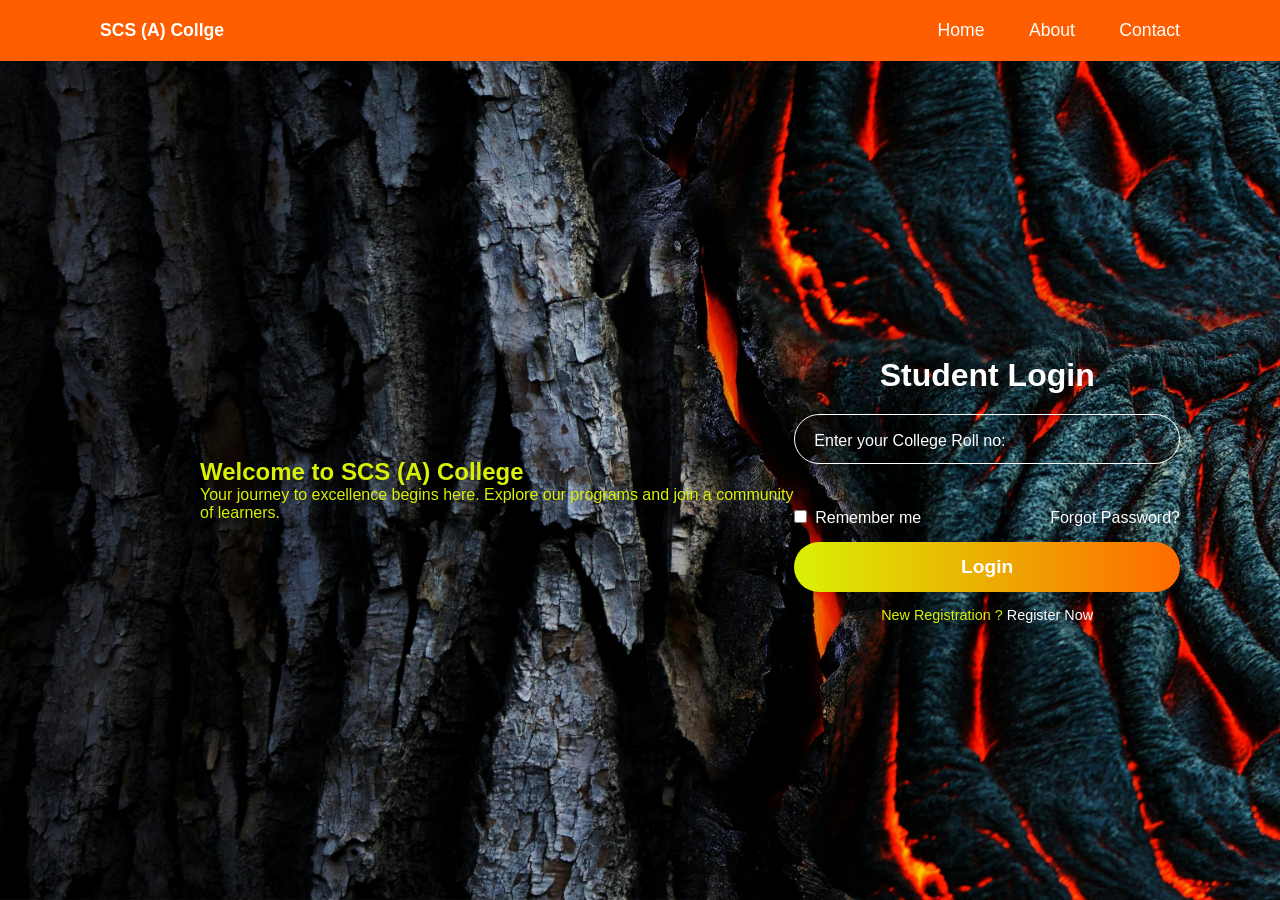
<file: index.html>
<!DOCTYPE html>
<html lang="en">
<head>
    <meta charset="UTF-8">
    <meta name="viewport" content="width=device-width, initial-scale=1.0">
    <title>Document</title>
    <link rel="stylesheet" href="styles.css">
</head>
<body>
    <header class="header">
        <a href="#" class="logo">SCS (A) Collge </a>
        <nav class="nav">
            <a href="https://share.google/OWjX98I2dAfKHLc4h">Home</a>
            <a href="#">About</a>
            <a href="#">Contact</a>
        </nav>
    </header>
    <section class="home">
        <div class="content">
            <h2>Welcome to SCS (A) College</h2>
            <p>Your journey to excellence begins here. 
    Explore our programs and join a community of learners.</p>
        </div>
         <div class="wallpaper-login">
            <h2> Student Login</h2>
            <form action="#">
                <div class="input-box">
                    <span class="icon"><ion-icon name="lock-closed"></ion-icon></span>
                    <input type="number" required>
                    <label>Enter your College Roll no:</label>

                </div>
                <div class="remember-forget">
                    <label><input type="checkbox">Remember me</label>
                    <a href="#">Forgot Password?</a>
                </div>
                <button type="submit" class="btn">Login</button>
                <div class="register">
                    <p>New Registration ? <a href="reg.html">Register Now</a></p>
                </div>
                </form>
                </div>
    </section>
</body>
</html>
</file>
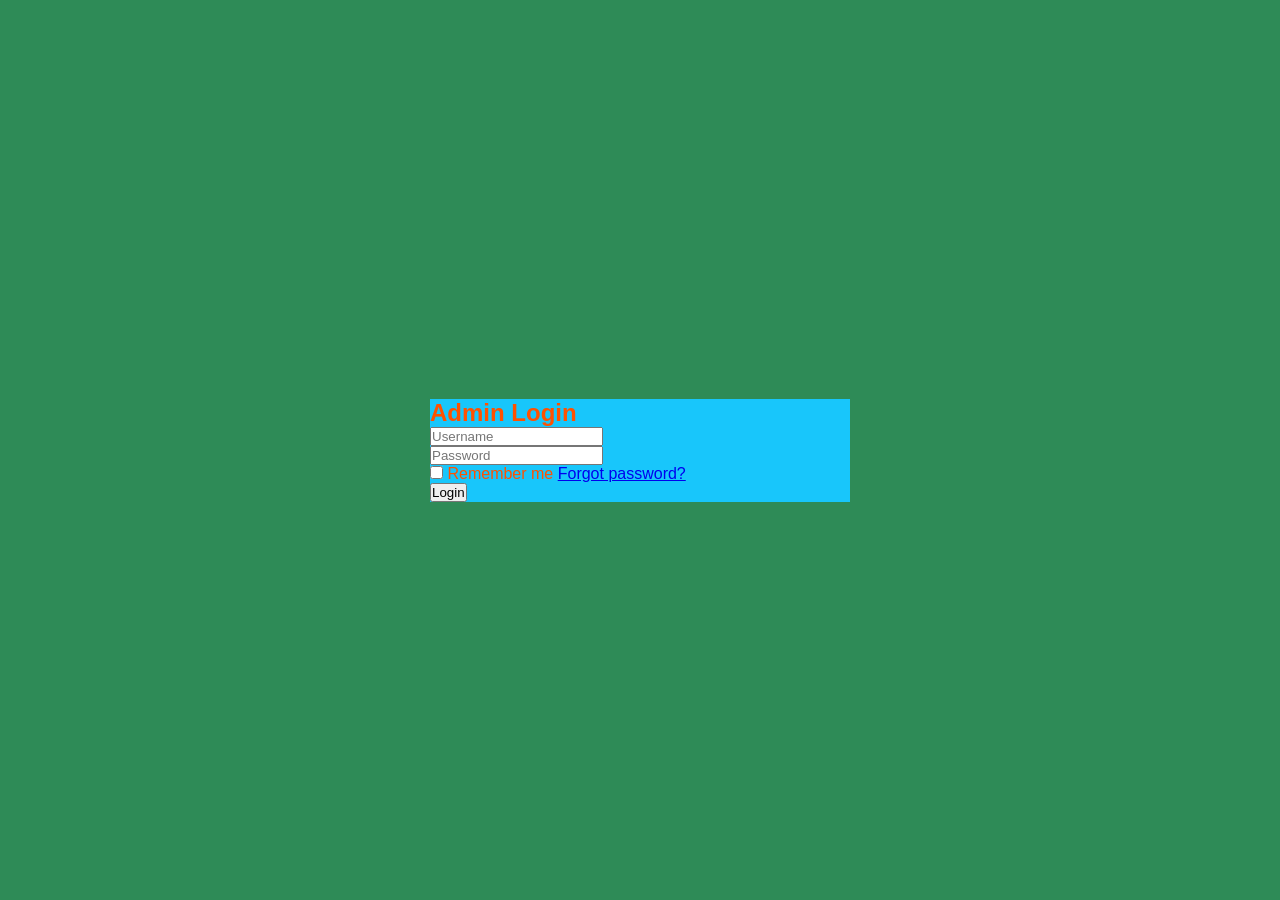
<file: h.htm>
<!DOCTYPE html>
<html lang="en">
<head>
    <meta charset="UTF-8">
    <meta name="viewport" content="width=device-width, initial-scale=1.0">
    <title>Document</title>
   <style>
   *{

margin: 0;

padding: 0;

box-sizing: border-box;

font-family: "Poppins", sans-serif;

}

body {

display: flex;

justify-content: center;

align-items: center;

min-height: 100vh;

background: seagreen;

}

.wrapper {

width: 420px;

background: rgb(24, 198, 251);

color: #ff5100ff;

}
</style>
</head>
<body>
    <form action="" method="post">
    <div class="wrapper">
    <h2>Admin Login</h2>
    <div class="input-box">

<input type="text" placeholder="Username"

required>

</div>

<div class="input-box">

<input type="password"

placeholder="Password" required>

</div>

<div class="remember-forgot">

<label><input type="checkbox"> Remember me</

label>

<a href="#">Forgot password?</a>

</div>

<button type="submit" class="btn">Login</button>

</form>

</div>
</body>
</html>
</file>
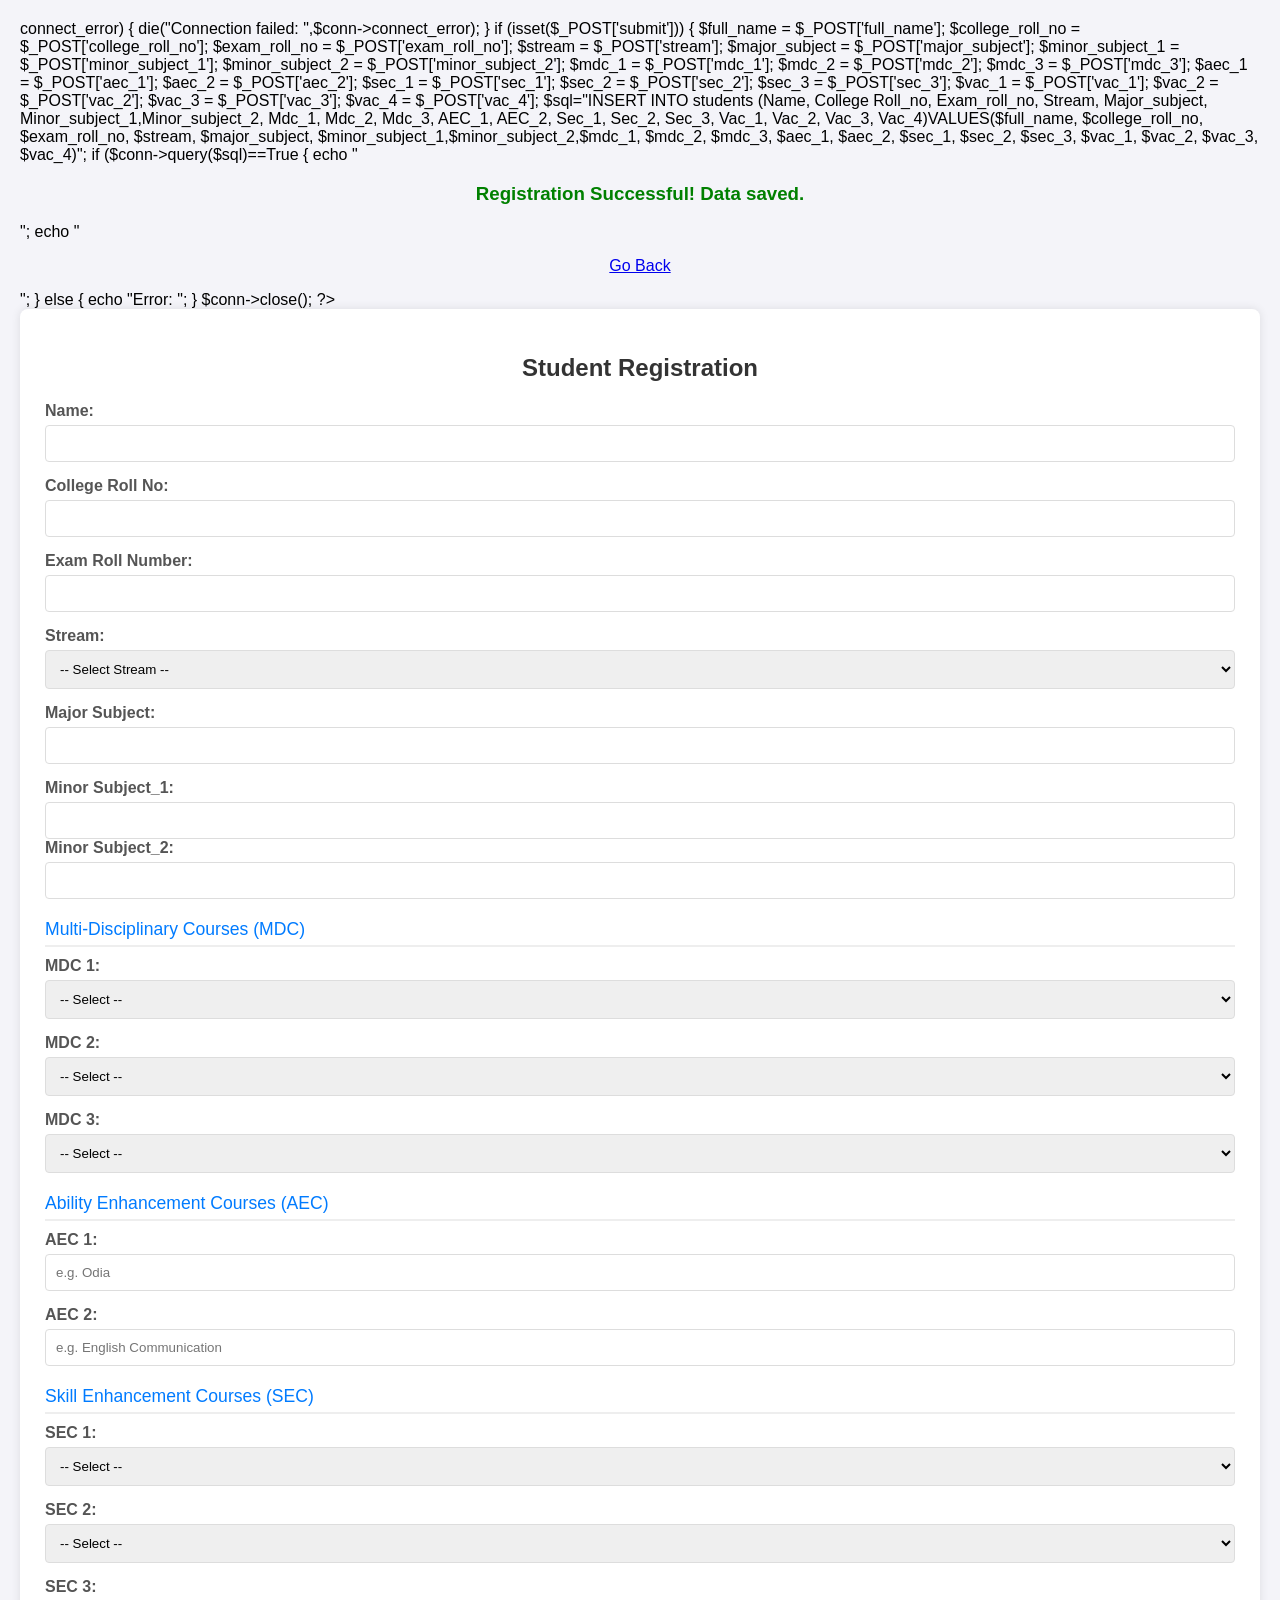
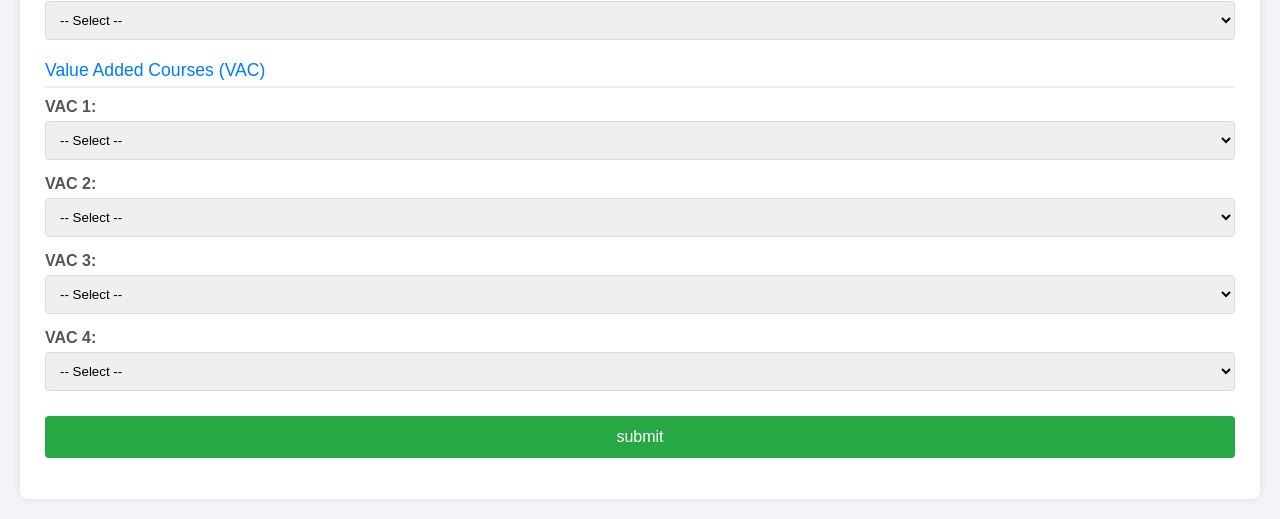
<file: reg.html>
<?php
$servername = "localhost";
$username = "root";      
$password = "";          
$dbname = "college_db";


$conn = new mysqli($servername, $username, $password, $dbname);

if ($conn->connect_error) {
    die("Connection failed: ",$conn->connect_error);
}

if (isset($_POST['submit'])) {
    $full_name = $_POST['full_name'];
    $college_roll_no = $_POST['college_roll_no'];
    $exam_roll_no = $_POST['exam_roll_no'];
    $stream = $_POST['stream'];
    $major_subject = $_POST['major_subject'];
    $minor_subject_1 = $_POST['minor_subject_1'];
    
    $minor_subject_2 = $_POST['minor_subject_2'];

    $mdc_1 = $_POST['mdc_1'];
    $mdc_2 = $_POST['mdc_2'];
    $mdc_3 = $_POST['mdc_3'];
    
    $aec_1 = $_POST['aec_1'];
    $aec_2 = $_POST['aec_2'];
    
    $sec_1 = $_POST['sec_1'];
    $sec_2 = $_POST['sec_2'];
    $sec_3 = $_POST['sec_3'];
    
    $vac_1 = $_POST['vac_1'];
    $vac_2 = $_POST['vac_2'];
    $vac_3 = $_POST['vac_3'];
    $vac_4 = $_POST['vac_4'];

    $sql="INSERT INTO students (Name, College Roll_no, Exam_roll_no, Stream, Major_subject, Minor_subject_1,Minor_subject_2, Mdc_1, Mdc_2, Mdc_3, AEC_1, AEC_2, Sec_1, Sec_2, Sec_3, Vac_1, Vac_2, Vac_3, Vac_4)VALUES($full_name, $college_roll_no, $exam_roll_no, $stream, $major_subject, $minor_subject_1,$minor_subject_2,$mdc_1, $mdc_2, $mdc_3, $aec_1, $aec_2, $sec_1, $sec_2, $sec_3, $vac_1, $vac_2, $vac_3, $vac_4)";

  
      if ($conn->query($sql)==True {
        echo "<h3 style='color: green; text-align: center;'>Registration Successful! Data saved.</h3>";
        echo "<p style='text-align: center;'><a href='index.html'>Go Back</a></p>";
    } else {
        echo "Error: ";
    }



    $conn->close();

?>
<!DOCTYPE html>
<html lang="en">
<head>
    <meta charset="UTF-8">
    <meta name="viewport" content="width=device-width, initial-scale=1.0">
    <title>Student Registration Form</title>
    <style>
        body {
            font-family: Arial, sans-serif;
            background-color: #f4f4f9;
            margin: 0;
            padding: 20px;
        }
        .container {
            max_width: 700px;
            margin: 0 auto;
            background: #fff;
            padding: 25px;
            border-radius: 8px;
            box-shadow: 0 0 10px rgba(0,0,0,0.1);
        }
        h2 {
            text-align: center;
            color: #333;
            margin-bottom: 20px;
        }
        .form-group {
            margin-bottom: 15px;
        }
        label {
            display: block;
            margin-bottom: 5px;
            font-weight: bold;
            color: #555;
        }
        input[type="text"], input[type="number"], select {
            width: 100%;
            padding: 10px;
            border: 1px solid #ddd;
            border-radius: 4px;
            box-sizing: border-box; 
        }
        input:focus, select:focus {
            border-color: #007bff;
            outline: none;
        }
        button {
            width: 100%;
            padding: 12px;
            background-color: #28a745;
            color: white;
            border: none;
            border-radius: 4px;
            font-size: 16px;
            cursor: pointer;
            margin-top: 10px;
        }
        button:hover {
            background-color: #218838;
        }
        .section-title {
            margin-top: 20px;
            margin-bottom: 10px;
            font-size: 1.1em;
            color: #007bff;
            border-bottom: 2px solid #eee;
            padding-bottom: 5px;
        }
    </style>
</head>
<body>

<div class="container">
    <h2>Student Registration</h2>
    <form action="" method="POST">
        
        <div class="form-group">
            <label>Name:</label>
            <input type="text" name="full_name" required>
        </div>
        <div class="form-group">
            <label>College Roll No:</label>
            <input type="text" name="college_roll_no" required>
        </div>
        <div class="form-group">
            <label>Exam Roll Number:</label>
            <input type="number" name="exam_roll_no" required>
        </div>
        <div class="form-group">
            <label>Stream:</label>
            <select name="stream" required>
                <option value="">-- Select Stream --</option>
                <option value="Science">Science</option>
                <option value="Arts">Arts</option>
                <option value="Commerce">Commerce</option>
            </select>
        </div>
        <div class="form-group">
            <label>Major Subject:</label>
            <input type="text" name="major_subject" required>
        </div>
        <div class="form-group">
            <label>Minor Subject_1:</label>
            <input type="text" name="minor_subject_1" required>
<label>Minor Subject_2:</label>
            <input type="text" name="minor_subject_2" required>

        </div>

        <div class="section-title">Multi-Disciplinary Courses (MDC)</div>
        <div class="form-group">
            <label>MDC 1:</label>
            <select name="mdc_1">
                <option value="None">-- Select --</option>
                <option value="English">English</option>
                <option value="Philosphy">Philosphy</option>
                <option value="Economics">Economics</option>
		<option value="Sociology">Sociology</option>
		<option value="Psychology">Psychology</option>
		<option value="Physics">Physics</option>
		<option value="Mathematics">Mathematics</option>
		<option value="Computer Science">Computer Science</option>
            </select>
        </div>
        <div class="form-group">
            <label>MDC 2:</label>
            <select name="mdc_2">
                <option value="None">-- Select --</option>
                <option value="Odia">Odia</option>
                <option value="Chemistry">Chemistry</option>
                <option value="Pol Science">Pol Science</option>
                <option value="Education">Education</option>
                <option value="Statistics">Statistics</option>
                <option value="Commerce">Commerce</option>
                <option value="Botany">Botany</option>

            </select>
        </div>
        <div class="form-group">
            <label>MDC 3:</label>
            <select name="mdc_3">
                <option value="None">-- Select --</option>
                <option value="Sanskrit">Sanskrit</option>
                <option value="Geography">Geography</option>
                <option value="Geology">Geology</option>
                <option value="History">History</option>
                <option value="Anthropology">Anthropology</option>
                <option value="Hindi">Hindi</option>
                <option value="Zoology">Zoology</option>

            </select>
        </div>

        <div class="section-title">Ability Enhancement Courses (AEC)</div>
        <div class="form-group">
            <label>AEC 1:</label>
            <input type="text" name="aec_1" placeholder="e.g. Odia">
        </div>
        <div class="form-group">
            <label>AEC 2:</label>
            <input type="text" name="aec_2" placeholder="e.g. English Communication">
        </div>

        <div class="section-title">Skill Enhancement Courses (SEC)</div>
        <div class="form-group">
            <label>SEC 1:</label>
            <select name="sec_1">
                <option value="None">-- Select --</option>
                <option value="History">History</option>
                <option value="Pol.Sc">Pol.Sc</option>
                <option value="Pol.Sc">Pol.Sc</option>
                <option value="Anthropology">Anthropology</option>
                <option value="Math">Math</option>

                <option value="Env Science">Env Sci</option>

            </select>
        </div>
        <div class="form-group">
            <label>SEC 2:</label>
            <select name="sec_2">
                <option value="None">-- Select --</option>
                <option value="Education">Education</option>
                <option value="Geography">Geography</option>
                <option value="Zoology">Zoology</option>
                <option value="Chemistry">Chemistry</option>
                <option value="Physics">Physics</option>

            </select>
        </div>
        <div class="form-group">
            <label>SEC 3:</label>
            <select name="sec_3">
                <option value="None">-- Select --</option>
                <option value="Psychology">Psychology</option>
                <option value="Statistics">Statistics</option>
                <option value="Botany">Botany</option>
                <option value="Commerce">Commerce</option>
                <option value="Computer Sci">Computer Sci</option>

            </select>
        </div>

        <div class="section-title">Value Added Courses (VAC)</div>
        <div class="form-group">
            <label>VAC 1:</label>
            <select name="vac_1">
                <option value="None">-- Select --</option>
                <option value="Ethics">Ethics</option>
                <option value="Yoga">Yoga</option>
            </select>
        </div>
        <div class="form-group">
            <label>VAC 2:</label>
            <select name="vac_2">
                <option value="None">-- Select --</option>
                <option value="Sports">Sports</option>
                <option value="Art">Art</option>
            </select>
        </div>
        <div class="form-group">
            <label>VAC 3:</label>
            <select name="vac_3">
                <option value="None">-- Select --</option>
                <option value="Culture">Culture</option>
                <option value="NCC">NCC</option>
            </select>
        </div>
        <div class="form-group">
            <label>VAC 4:</label>
            <select name="vac_4">
                <option value="None">-- Select --</option>
                <option value="NSS">NSS</option>
                <option value="Community Service">Community Service</option>
            </select>
        </div>

        <button type="submit" name="submit">submit</button>
    </form>
</div>

</body>
</html>
</file>
<file: styles.css>
*{
    margin: 0;
    padding: 0;
    box-sizing: border-box;
    font-family: 'Franklin Gothic Medium', 'Arial Narrow', Arial, sans-serif;
}
.header{
    position:fixed;
    top:0;  
    left:0;
    width:100%;
    padding:20px 100px;
    background-color: rgb(255, 94, 0);
    display: flex;
    justify-content: space-between;
    align-items: center;
    z-index: 99;
}
.header .logo{
    color: #fff;
    font-size: 1.1em;;
    font-weight: bold;
    text-decoration: none;
}
.nav a{
    position: relative;
    color: #fff;
    text-decoration: none;
    margin-left: 40px;
    font-size: 1.1em;
    transition: 0.3s;
}
.nav a::after{
    content: '';
    position: absolute;
    left:0;
    bottom: -6px;
    width: 100%;
    height: 2px;
    background-color: #fff;
    border-radius: 5px;
    transform: scaleX(0);
    transition: .5s;
}
.nav a:hover::after{
    transform: scaleX(1);
    transition: transform 0.3s ease;
}
.home{
    position: relative;
    width: 100%;
    height: 100vh;
    background: url("back.jpg") no-repeat;
    background-size: cover;
    background-position: center;
    display: flex;
    justify-content: space-between;
    align-items: center;
    padding: 80px 100px 0;
}

.home .content{
    color: #d9f104;
    max-width: 700px;
    margin-left: 100px;
}
content h2{
    font-size: 1.8em;
    line-height: 1.2em;
    letter-spacing: .03em;
}
.home .wallpaper-login{
    position: relative;
    width:440px;
}
.wallpaper-login h2{
    font-size: 2em;
    color: #fff;
    text-align: center;
    margin-bottom: 20px;
}
.wallpaper-login .input-box{
    position: relative;
    width: 100%;
    height: 100px;
    margin-bottom: 20px;
}
.input-box input{
    position: absolute;
    width: 100%;
    height: 50%;
    padding: 0 15px;
    font-size: 1em;
    border: 1px solid #fff;
    outline: none;
    border-radius: 45px;
    background:transparent;
    font-size: .9em;
    color: #fff;
}
.input-box label{
    position: absolute;
    top: 27%;
    left: 20px;
    transform: translateY(-50%);
    color: #fff;
    font-size: 1em;
    pointer-events: none;
    
    transition: .5s;
}
.input-box input:focus ~ label,
.input-box input:valid ~ label{
    top: -14px;
    left: 15px;
    font-size: .8em;
    color:#ffd103;
    background-color: rgba(0,0,0,0.3);
    padding: 0 5px;
}
.input-box .icon{
    position: absolute;
    top: 14px;
    left:15px;
    font-size: 1.2em;
    color:#fff;
    transform: translateY(-50%);
}
.wallpaper-login .remember-forget{
    font-size: 1em;
    color:#fff;
    font-weight: 500;
    margin: -25px 0 15px;
    display: flex;
    justify-content: space-between;
}
.remember-forget label input{
    margin-right: 8px;
    accent-color: #1e0b04;
}
.remember-forget a{
    color:#fff;
    text-decoration: none;
}
.remember-forget a:hover{
    text-decoration: underline;
}
.wallpaper-login .btn{
    width: 100%;
    height: 50px;
    border: none;
    outline: none;
    background:linear-gradient(90deg,#d9f104,#ff6a00);
    color:#fff;
    font-size: 1.2em;
    font-weight: bold;
    border-radius: 45px;
    cursor: pointer;
    transition: .3s;
}
.wallpaper-login .register{
   font-size: .9em;
   color: #d9f104;
    text-align: center;
    margin-top: 15px;
}
.register a{
    color:#ffffff;
    text-decoration: none;
}
</file>
